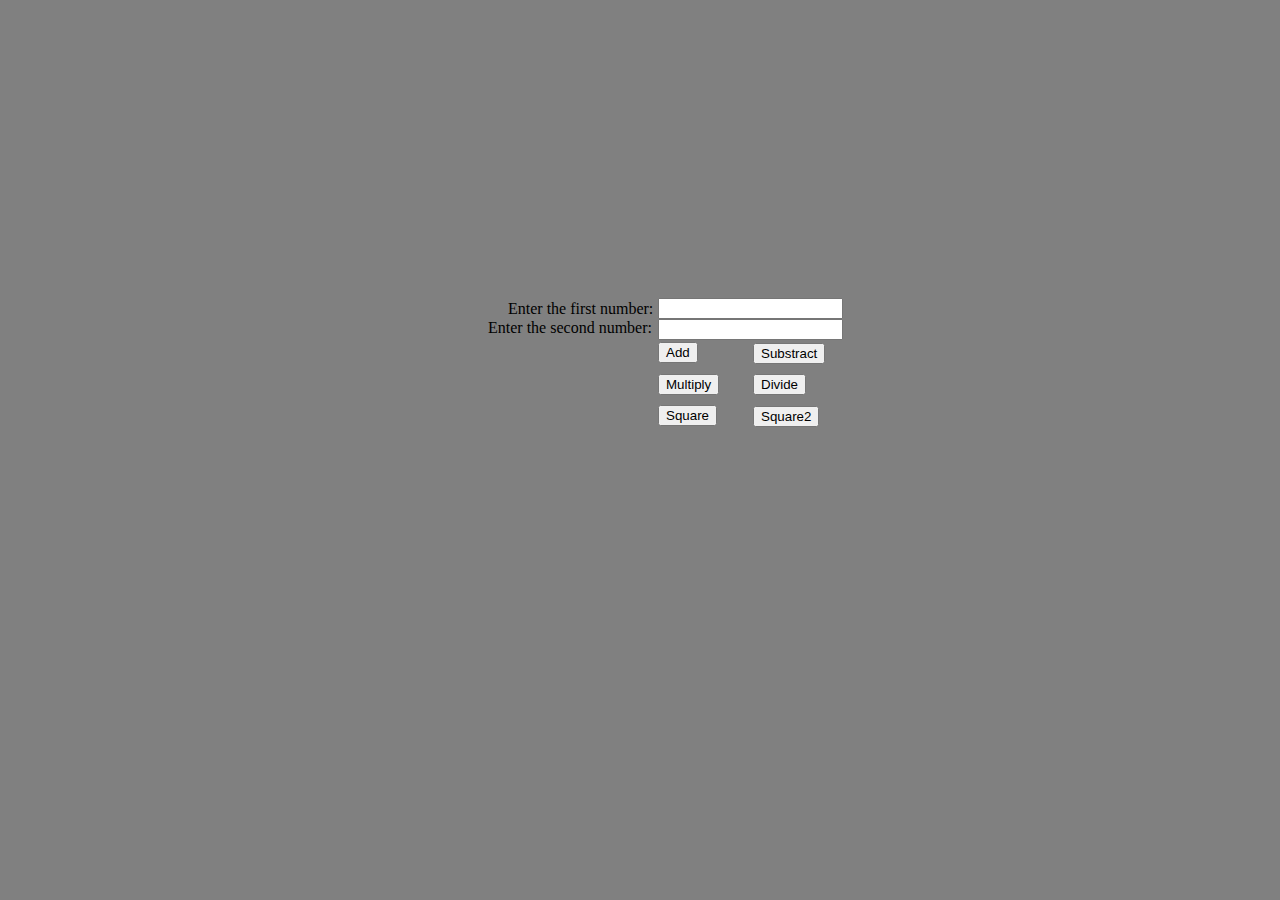
<file: calculator/index.html>
<!DOCTYPE html>
<html lang="en">
<head>
    <meta charset="UTF-8">
    <title>Calculator</title>
    <link rel="stylesheet" href="style.css">
</head>
<body>
    <div class="text1">
        <p>
            Enter the first number:
        </p>
    </div>
    <div class="text2">
        <p>
            Enter the second number:
        </p>
    </div>
    <div class="main">
        <div class="numb1">
            <input class="number1">
        </div>
        <div class="numb2">
            <input class="number2">
        </div>
        <div class="add">
            <button class="add">Add</button>
        </div>
        <div class="sub">
            <button class="substract">Substract</button>
        </div>
        <div class="mul">
            <button class="multiply">Multiply</button>
        </div>
        <div class="div">
            <button class="divide">Divide</button>
        </div>
        <div class="sqr">
            <button class="square">Square</button>
        </div>
        <div class="sqr2">
            <button class="square2">Square2</button>
        </div>
    </div>
    <script src="script.js"></script>
</body>
</html>
</file>
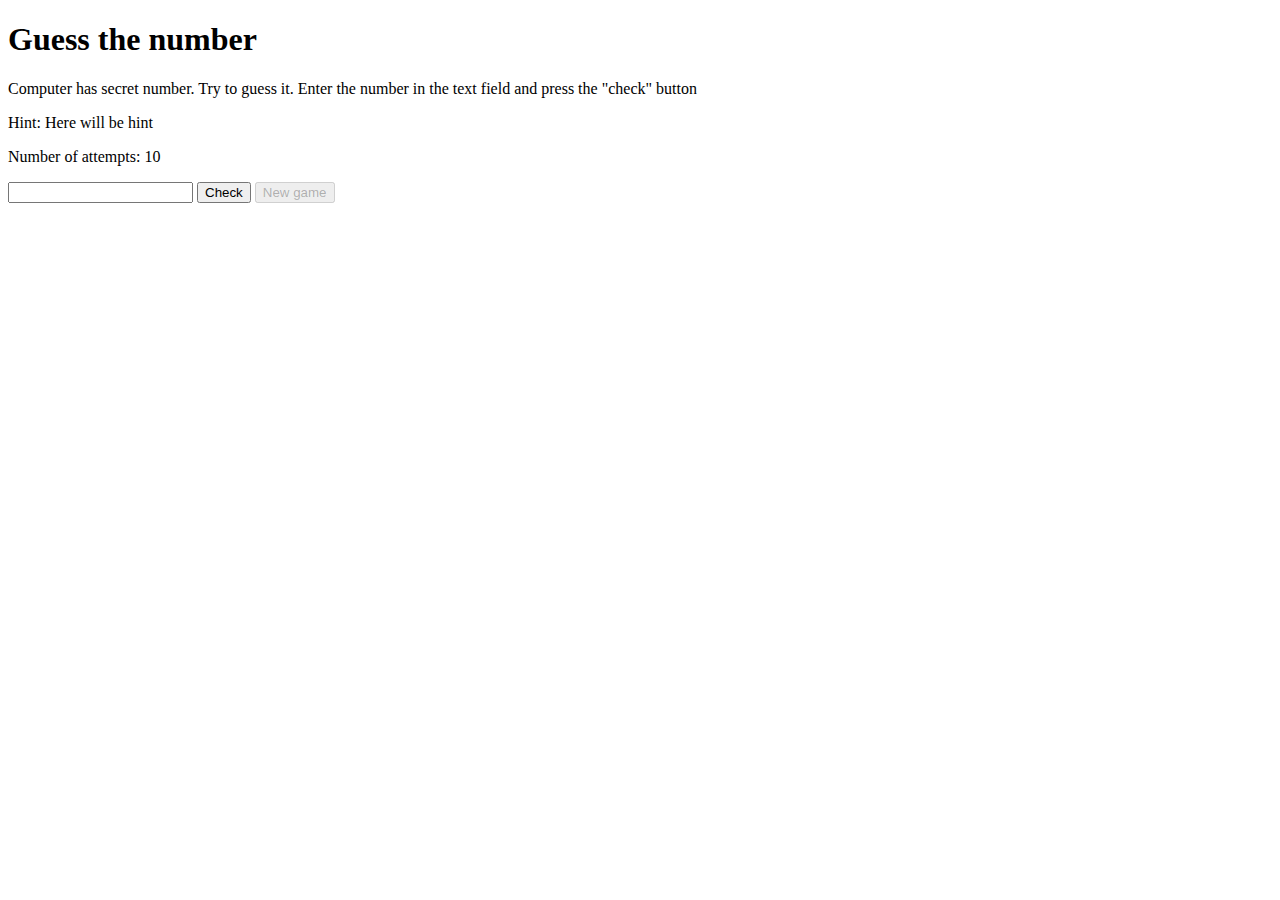
<file: guessTheNumber/index.html>
<!DOCTYPE html>
<html lang="en">
<head>
    <meta charset="UTF-8">
    <title>Title</title>
</head>
<body>
    <h1>Guess the number</h1>
    <p>Computer has secret number. Try to guess it. Enter the number in the text field and press the "check" button</p>
    <p>Hint: <span class="hint">Here will be hint</span></p>
    <p> Number of attempts: <span class="attempts">10</span></p>
    <input class="number">
    <button class="check">Check</button>
    <button class="start">New game</button>
    <script src="script.js"></script>
</body>
</html>
</file>
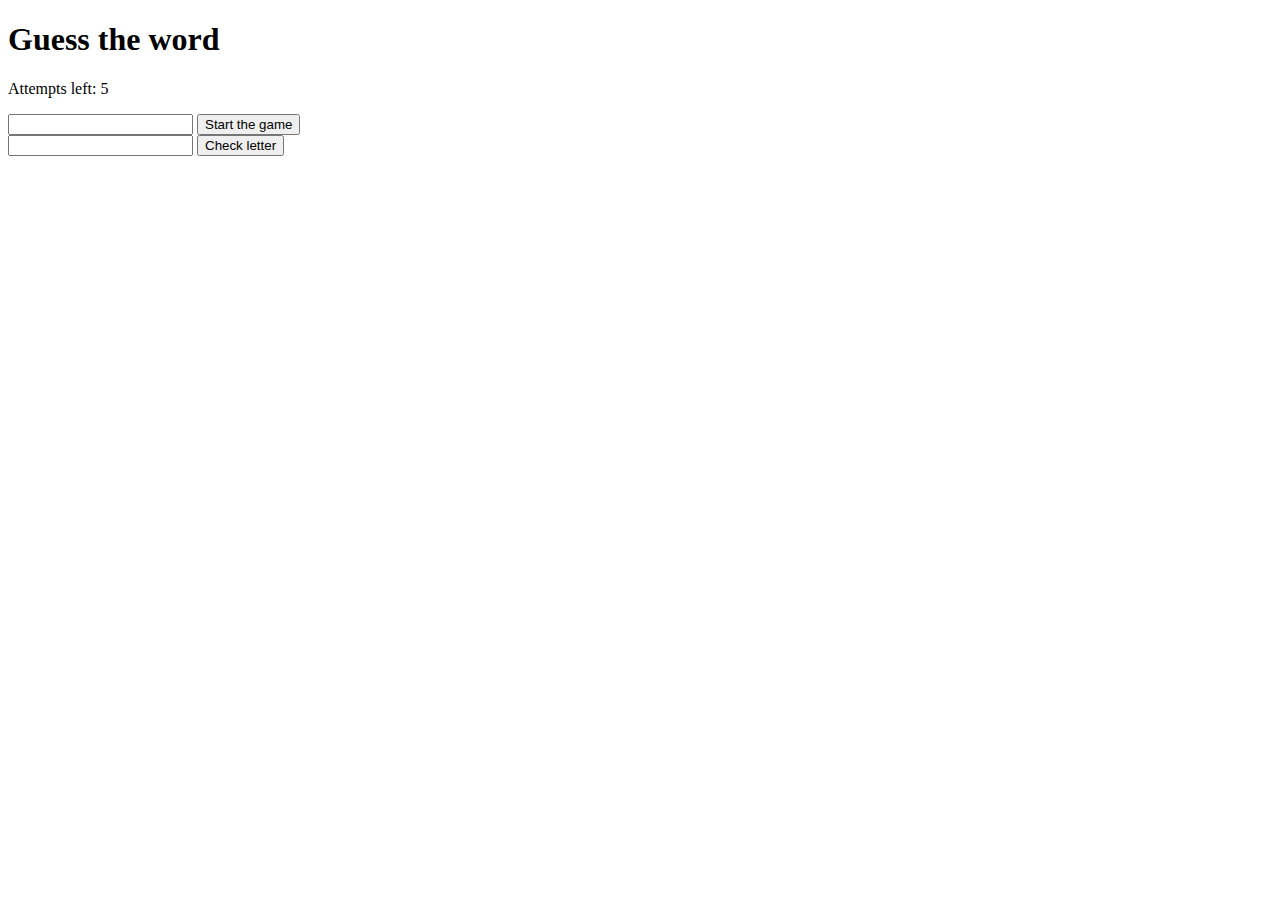
<file: guessTheWord/index.html>
<!DOCTYPE html>
<html lang="en">
<head>
    <meta charset="UTF-8">
    <title>Title</title>
</head>
<body>
    <h1>Guess the word</h1>
    <p>Attempts left: <span>5</span></p>
    <input class="word">
    <button class="start">Start the game</button>
    <br>
    <input class="letter">
    <button class="check">Check letter</button>
    <script src="script.js"></script>
</body>
</html>
</file>
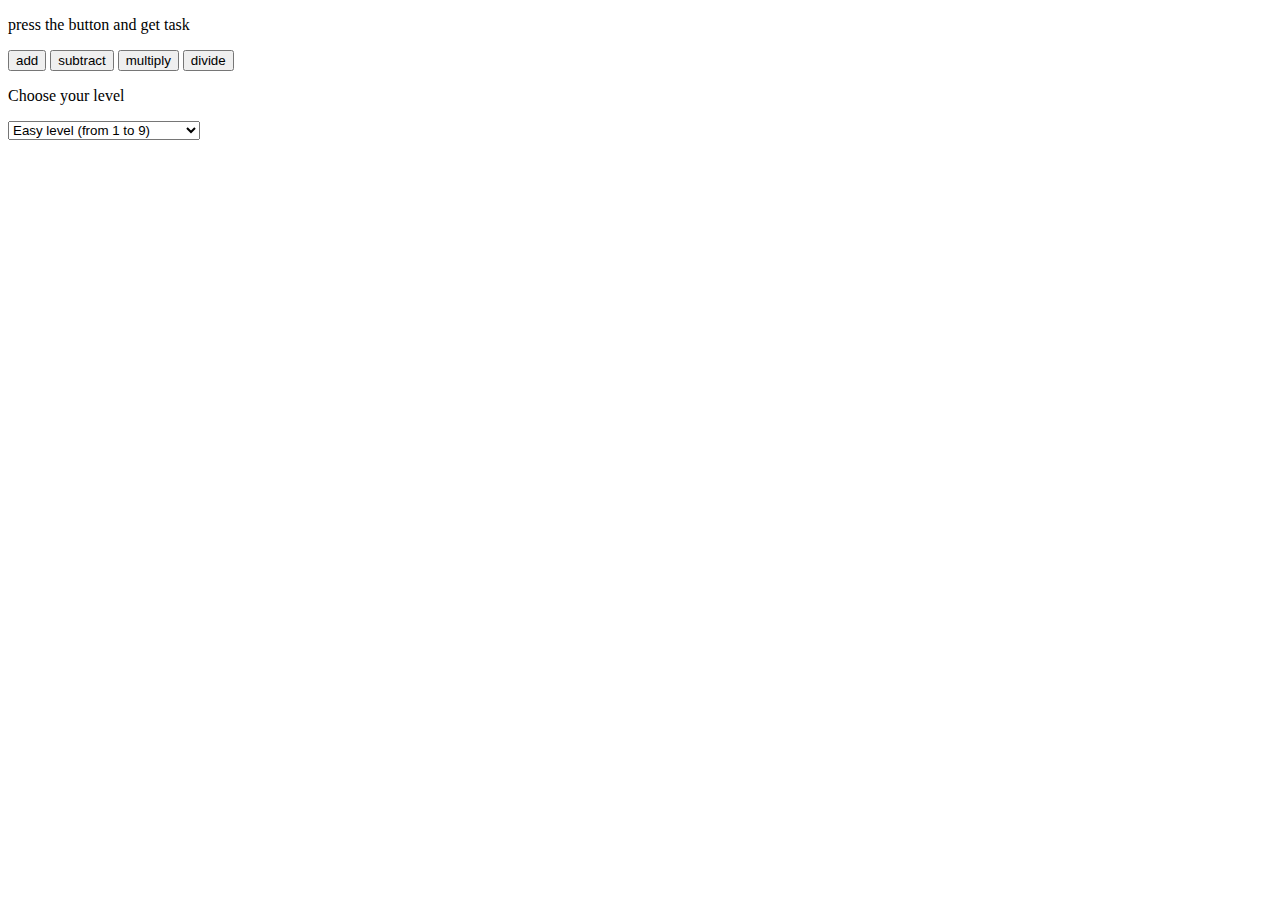
<file: mathTest/index.html>
<!DOCTYPE html>
<html lang="en">
<head>
    <meta charset="UTF-8">
    <title>MathTest</title>
</head>
<body>
    <p> press the button and get task</p>
    <button class="add">add</button>
    <button class="subtract">subtract </button>
    <button class="multiply">multiply</button>
    <button class="divide">divide</button>
    <p> Choose your level</p>
    <select>
        <option value="easy">
            Easy level (from 1 to 9)
        </option>
        <option value="medium">
            Medium level (from 10 to 99)
        </option>
        <option value="hard">
            Hard level (from 100 to 999)
        </option>
    </select>
    <script src="script.js"></script>
</body>
</html>
</file>
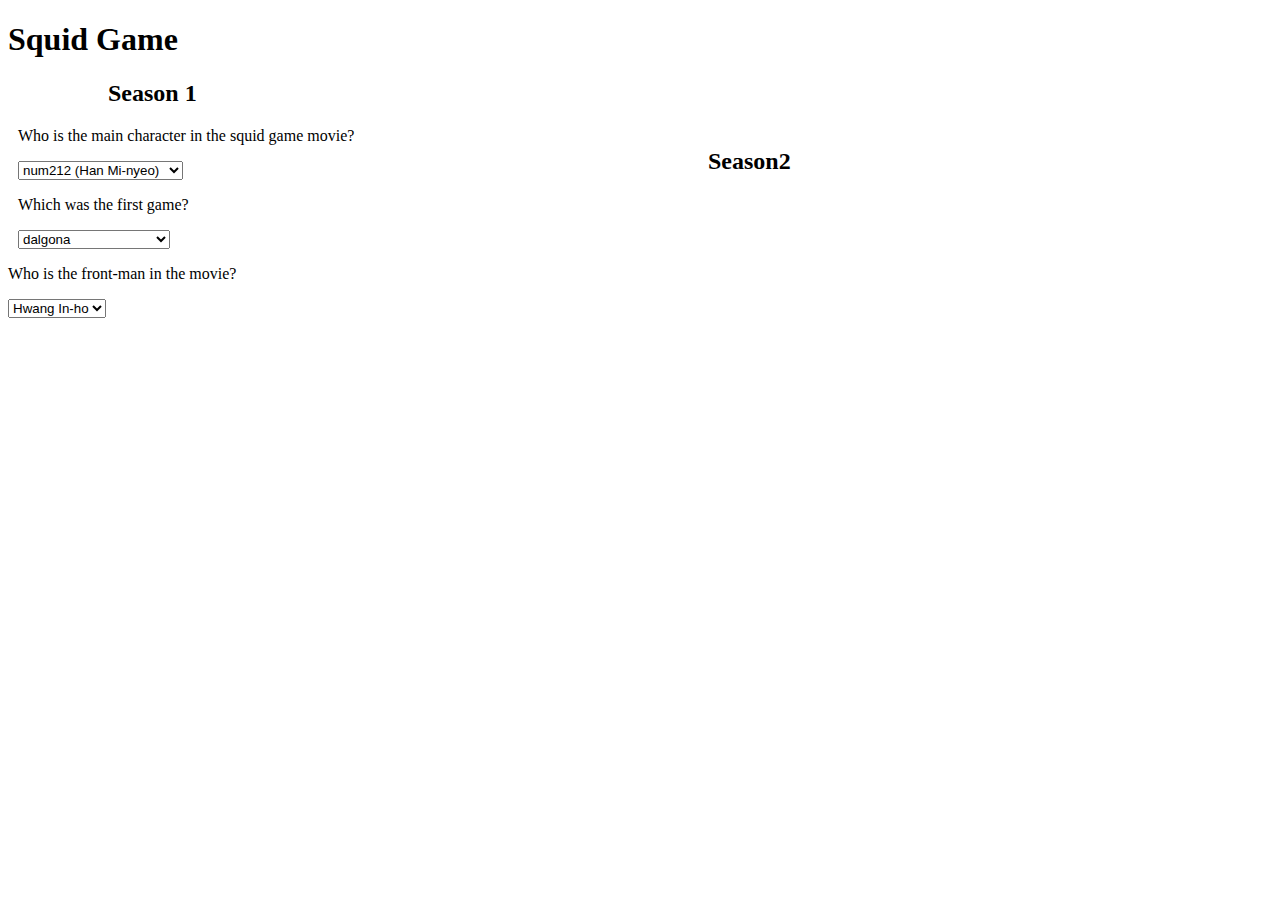
<file: siteWithQuestions/index.html>
<!DOCTYPE html>
<html lang="en">
<head>
    <meta charset="UTF-8">
    <title>SiteWithQuestions</title>
    <link rel="stylesheet" href="style.css">
</head>
<body>
    <h1>Squid Game</h1>
    <h2 class="season1">Season 1</h2>
    <p class="question1">Who is the main character in the squid game movie?</p>
    <select class="select1">
        <option value="num212">
            num212 (Han Mi-nyeo)
        </option>
        <option value="num456">
            num456 (Seong Gi-hun)
        </option>
        <option value="num101">
            num101 (Jang Doek-su)
        </option>
    </select>
    <p class="question2">Which was the first game?</p>
    <select class="select2">
        <option value="dalgona">
            dalgona
        </option>
        <option value="redLightGreenLight">
            Red Light, Green light
        </option>
        <option value="marbles">
            Marbles
        </option>
    </select>
    <p class="question">Who is the front-man in the movie?</p>
    <select class="select">
        <option value="Hwang In-ho">
            Hwang In-ho
        </option>
    </select>
    <h2 class="season2">Season2</h2>
    <h2 class="season3">Season3</h2>
    <script src="script.js"></script>
</body>
</html>
</file>
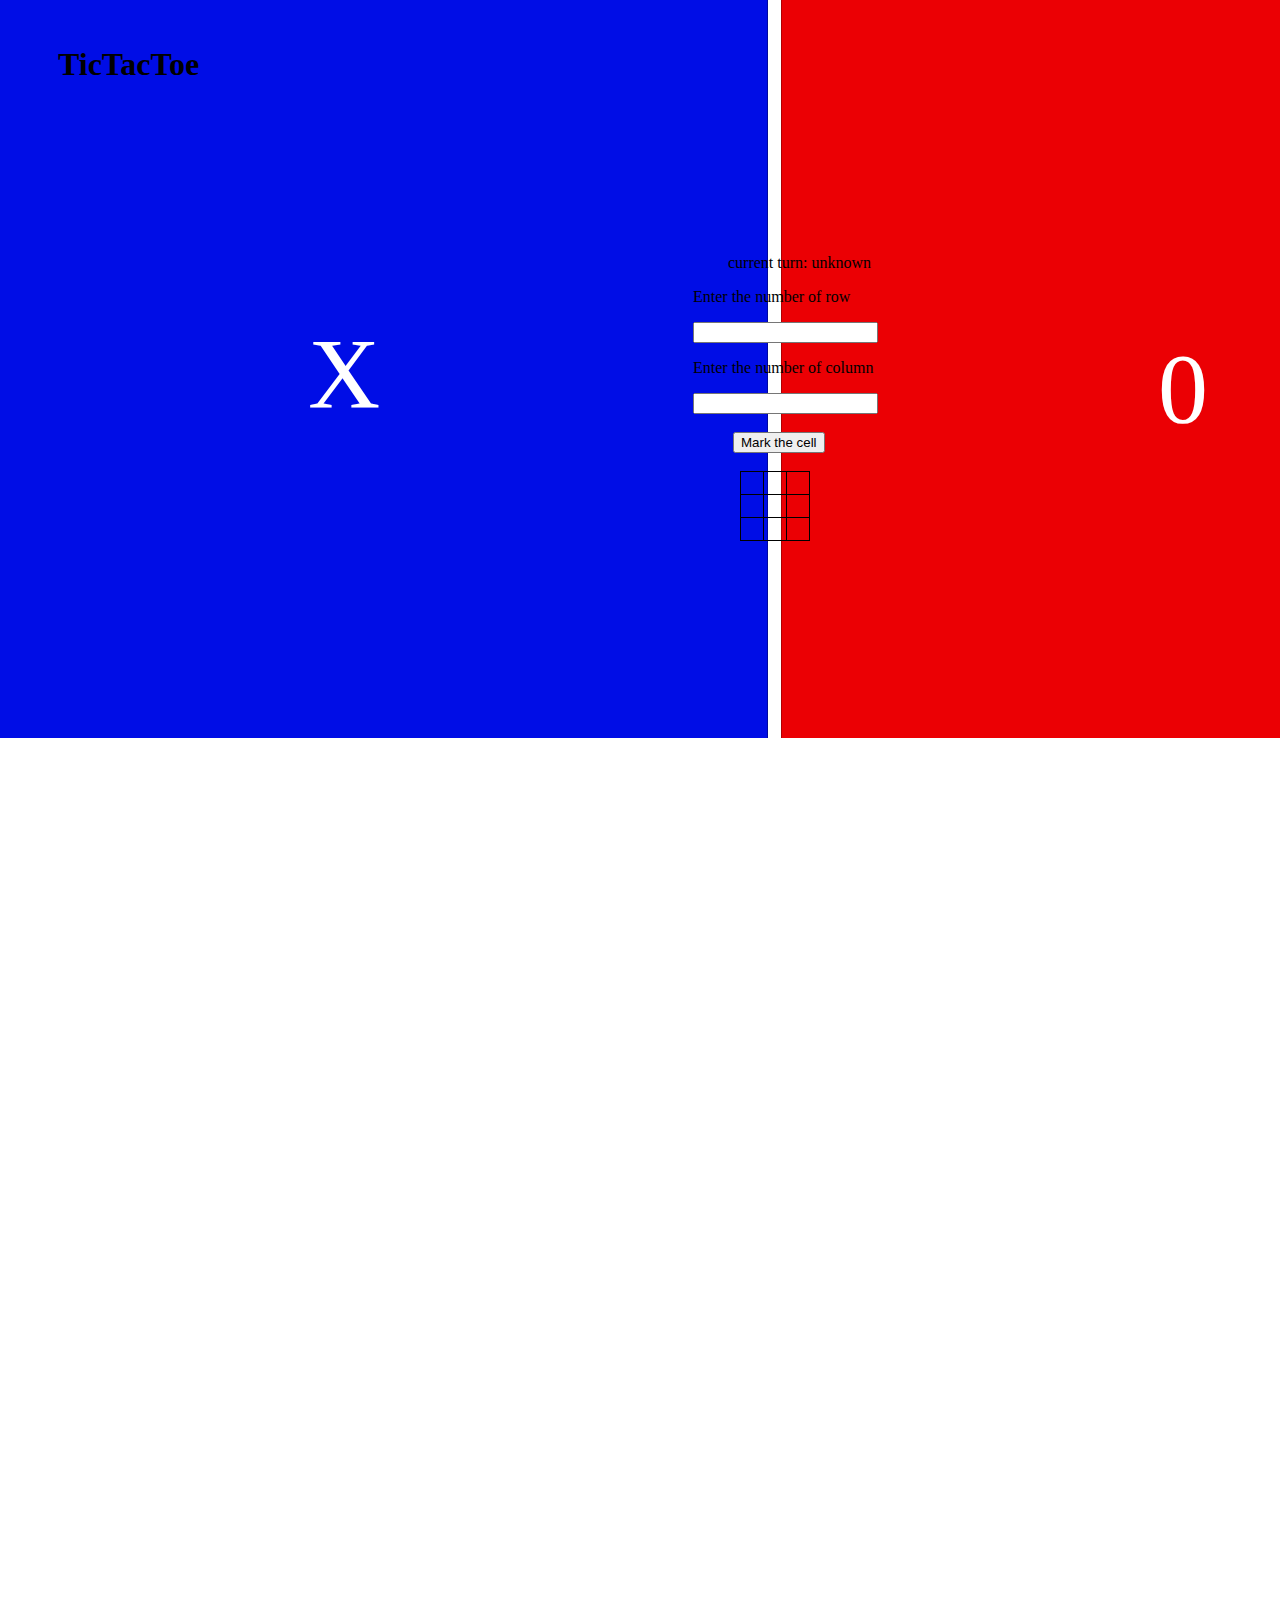
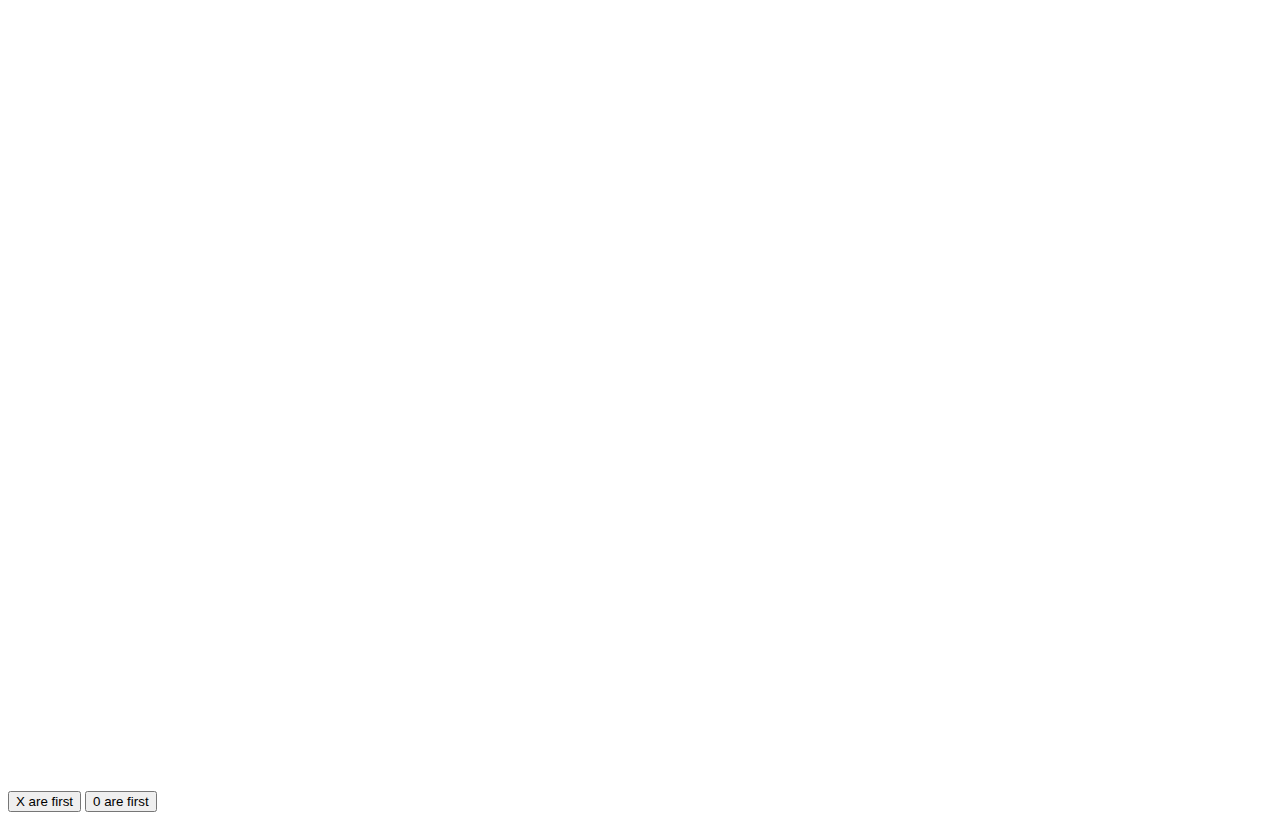
<file: ticTacToe/index.html>
<!DOCTYPE html>
<html lang="en">
<head>
    <meta charset="UTF-8">
    <title>Title</title>
    <link rel="stylesheet" href="style.css">
</head>
<body>

    <img src="xVSo.png" class="mainImg">
    <img src="whiteStripe.png" class="stripe">
    <p class="x">X</p>
    <p class="o"> 0</p>
    <div class="main">
        <h1 class="mainText">TicTacToe</h1>
        <p class="turn">current turn: <span>unknown</span></p>
        <div class="inputs">
        <p>Enter the number of row</p>
        <input class="row">
        <br>
        <p>Enter the number of column</p>
        <input class="column">
         </div>
        <br>
        <button class="markTheCell">Mark the cell</button>
        <br>
        <br>
        <div class="box">
            <table>
                <tbody>
                    <tr>
                        <td></td>
                        <td></td>
                        <td></td>
                    </tr>
                    <tr>
                        <td></td>
                        <td></td>
                        <td></td>
                    </tr>
                    <tr>
                        <td></td>
                        <td></td>
                        <td></td>
                    </tr>
                </tbody>
            </table>
        </div>
    </div>
    <button class="xFirst">X are first</button>
    <button class="oFirst">0 are first</button>
    <script src="script.js"></script>
</body>
</html>
</file>
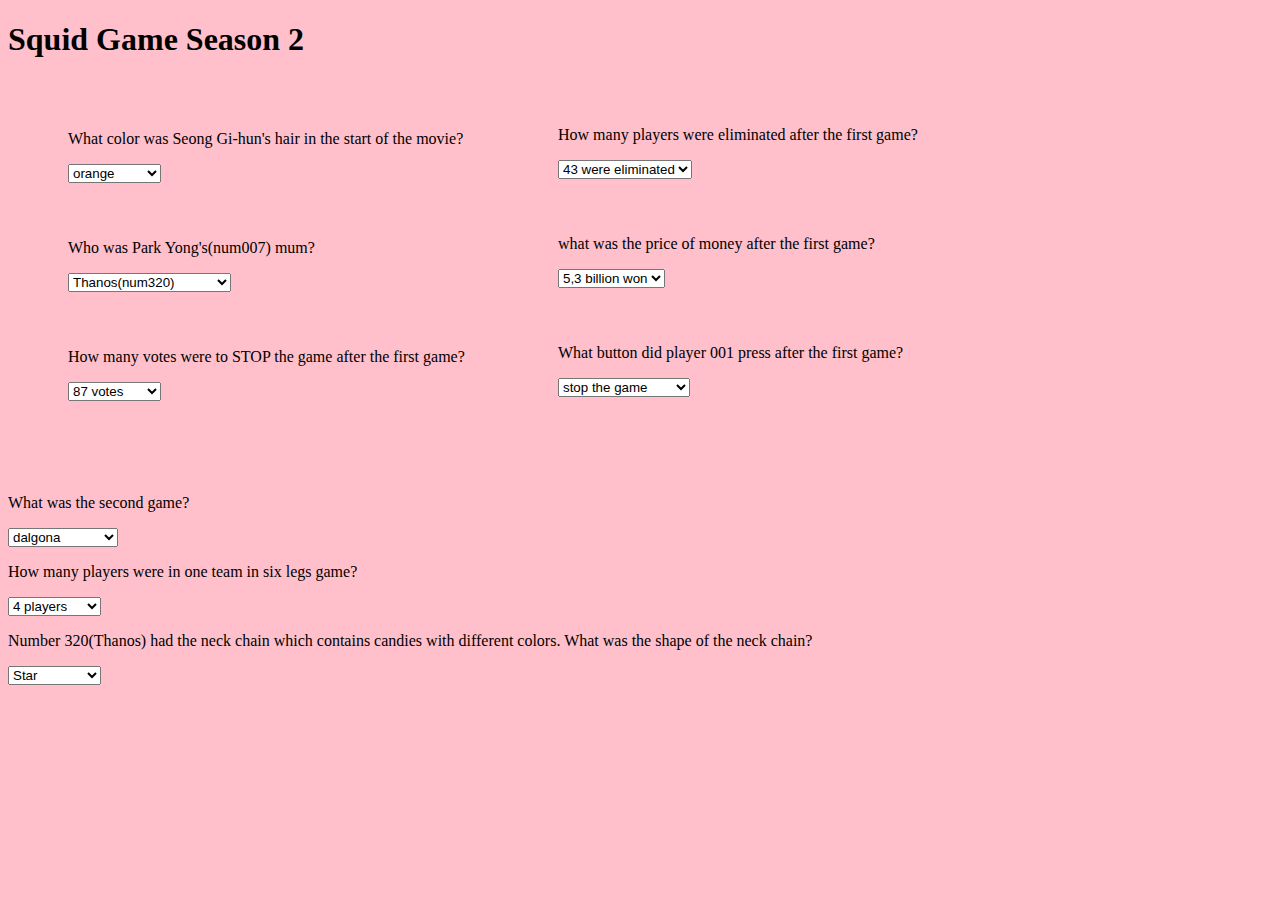
<file: siteWithQuestions/index2.html>
<!DOCTYPE html>
<html lang="en">
<head>
    <meta charset="UTF-8">
    <title>QuestionsAboutSeason2</title>
    <link rel="stylesheet" href="style2.css">
</head>
<body>
  <h1>Squid Game Season 2</h1>
  <div class="main1">
    <p class="question2o1">What color was Seong Gi-hun's hair in the start of the movie?</p>
    <select class="select2o1">
      <option value="orange">
        orange
      </option>
      <option value="purple">
        purple
      </option>
      <option value="red">
        red
      </option>
      <option value="idk">
        I don't know
      </option>
    </select>
    <p class="question2o2">Who was Park Yong's(num007) mum?</p>
      <select class="select2o2">
        <option value="320">
          Thanos(num320)
        </option>
        <option value="456">
          Seong Gi-hun(num456)
        </option>
        <option value="149">
          Jang Geum-ja(num149)
        </option>
        <option value="idk">
          I don't know
        </option>
      </select>
    <p class="question2o3">How many votes were to STOP the game after the first game?</p>
      <select class="select2o3">
        <option value="87">
          87 votes
        </option>
        <option value="182">
          182 votes
        </option>
        <option value="139">
          139 votes
        </option>
        <option value="idk">
          I don't know
        </option>
      </select>
  </div>
  <div class="main2">
    <p class="question2o4">How many players were eliminated after the first game?</p>
      <select class="select2o4">
        <option value="43">
          43 were eliminated
        </option>
        <option value="86">
          86 were eliminates
        </option>
        <option value="91">
          91 were eliminated
        </option>
        <option value="idk">
          I don't know
        </option>
      </select>
    <p class="question2o5">what was the price of money after the first game?</p>
      <select class="select2o5">
        <option value="5,3">
          5,3 billion won
        </option>
        <option value="13">
          13 billion won
        </option>
        <option value="9,1">
          9,1 billion won
        </option>
        <option value="idk">
          I don't know
        </option>
      </select>
    <p class="question2o6">What button did player 001 press after the first game?</p>
      <select class="select2o6">
        <option value="stop">
          stop the game
        </option>
        <option value="nothing">
          nothing
        </option>
        <option value="continue">
          continue the game
        </option>
        <option value="idk">
          I don't know
        </option>
      </select>
  </div>
  <div class="main3">
    <p class="question2o7">What was the second game?</p>
      <select class="select2o7">
        <option value="dalgona">
          dalgona
        </option>
        <option value="sixLegs">
          six legs
        </option>
        <option value="knifeAndKeys">
          Knife and keys
        </option>
        <option value="idk">
          I don't know
        </option>
      </select>
    <p class="question2o8">How many players were in one team in six legs game?</p>
      <select class="select2o8">
        <option value="4plrs">
          4 players
        </option>
        <option value="5plrs">
          5 players
        </option>
        <option value="6plrs">
          6 players
        </option>
        <option value="idk">
          I don't know
        </option>
      </select>
    <p class="question2o9">Number 320(Thanos) had the neck chain which contains candies with different colors. What was the shape of the neck chain?</p>
      <select class="select2o9">
        <option value="star">
          Star
        </option>
        <option value="nothing">
          cross
        </option>
        <option value="continue">
          triangle
        </option>
        <option value="idk">
          I don't know
        </option>
      </select>
  </div>
</body>
</html>
</file>
<file: calculator/style.css>
body {
    color: black;
    background-color: gray;
}

.text1 {
    margin-left: 500px;
    margin-top: 300px;
}


.text2 {
    margin-left: 480px;
    margin-top: -15px;
}


.numb1 {
    margin-top: 10px;
}

.numb2 {

}

.add {
        margin-top: 1px;

}

.sub {
    margin-left: 95px;
    margin-top: -20px;
}

.mul {
    margin-top: 10px;
}

.div {
    margin-top: -21px;
    margin-left: 95px;
}

.sqr {
    margin-top: 10px;
}

.sqr2 {
    margin-top: -20px;
    margin-left: 95px;
}

.main {
    margin-top: -55px;
    margin-left: 650px;
}
</file>
<file: siteWithQuestions/style.css>
.season1 {
    position: relative;
    left: 100px;
}

.season2 {
    position: relative;
    top: -190px;
    left: 700px;
}

.season3 {
    position: relative;
    top: -238px;
    left: 1350px;
}

.question1 {
    position: relative;
    left: 10px;
}

.select1 {
    position: relative;
    left: 10px;
}

.question2 {
    position: relative;
    left: 10px;
}

.select2 {
    position: relative;
    left: 10px;
}
</file>
<file: ticTacToe/style.css>
body {
    /*overflow: hidden;*/
}

.mainImg {
    position: relative;
    left: -10px;
    top: -20px;
    width: 1550px;
    height: 750px;
}

.stripe {
    position: relative;
    top: -765px;
    left: 760px;
    width: 13px;
    height: 750px;
}


table {
    border-collapse: collapse;
}

td {
    border: 1px solid black;
    width: 20px;
    height: 20px;
}

.main {
    position: relative;
    left: 700px;
    bottom: 1850px;
}

.box {
    position: relative;
    left: 32px;
}

.mainText {
    position: relative;
    left: -650px;
    top: -150px;
}

.turn {
    position: relative;
    left: 20px;
}

.markTheCell {
    position: relative;
    left: 25px;
}

.inputs {
    position: relative;
    left: -15px;
}

.x {
    position: relative;
    left: 300px;
    top: -1300px;
    font-size: 100px;
    color: white;

}

.o {
    position: relative;
    left: 1150px;
    top: -1500px;
    font-size: 100px;
    color: white;
}
</file>
<file: siteWithQuestions/style2.css>
body {
    background-color: pink;
}


.main1 {
    position: relative;
    left: 60px;
    top: 50px;
}

.main2 {
    position: relative;
    left: 550px;
    top: -281px;
}

.question2o1 {
    position: relative;
}

.select2o1 {
    position: relative;
}

.question2o2 {
    position: relative;
    bottom: -40px;
}

.select2o2 {
    position: relative;
    bottom: -40px;
}

.question2o3 {
    position: relative;
    bottom: -80px;
}

.select2o3 {
    position: relative;
    bottom: -80px;
}

.question2o4 {
    position: relative;
    bottom: -120px;
}

.select2o4 {
    position: relative;
    bottom: -120px;
}

.question2o5 {
    position: relative;
    bottom: -160px;
}

.select2o5 {
    position: relative;
    bottom: -160px;
}

.question2o6 {
    position: relative;
    bottom: -200px;
}

.select2o6 {
    position: relative;
    bottom: -200px;
}
</file>
